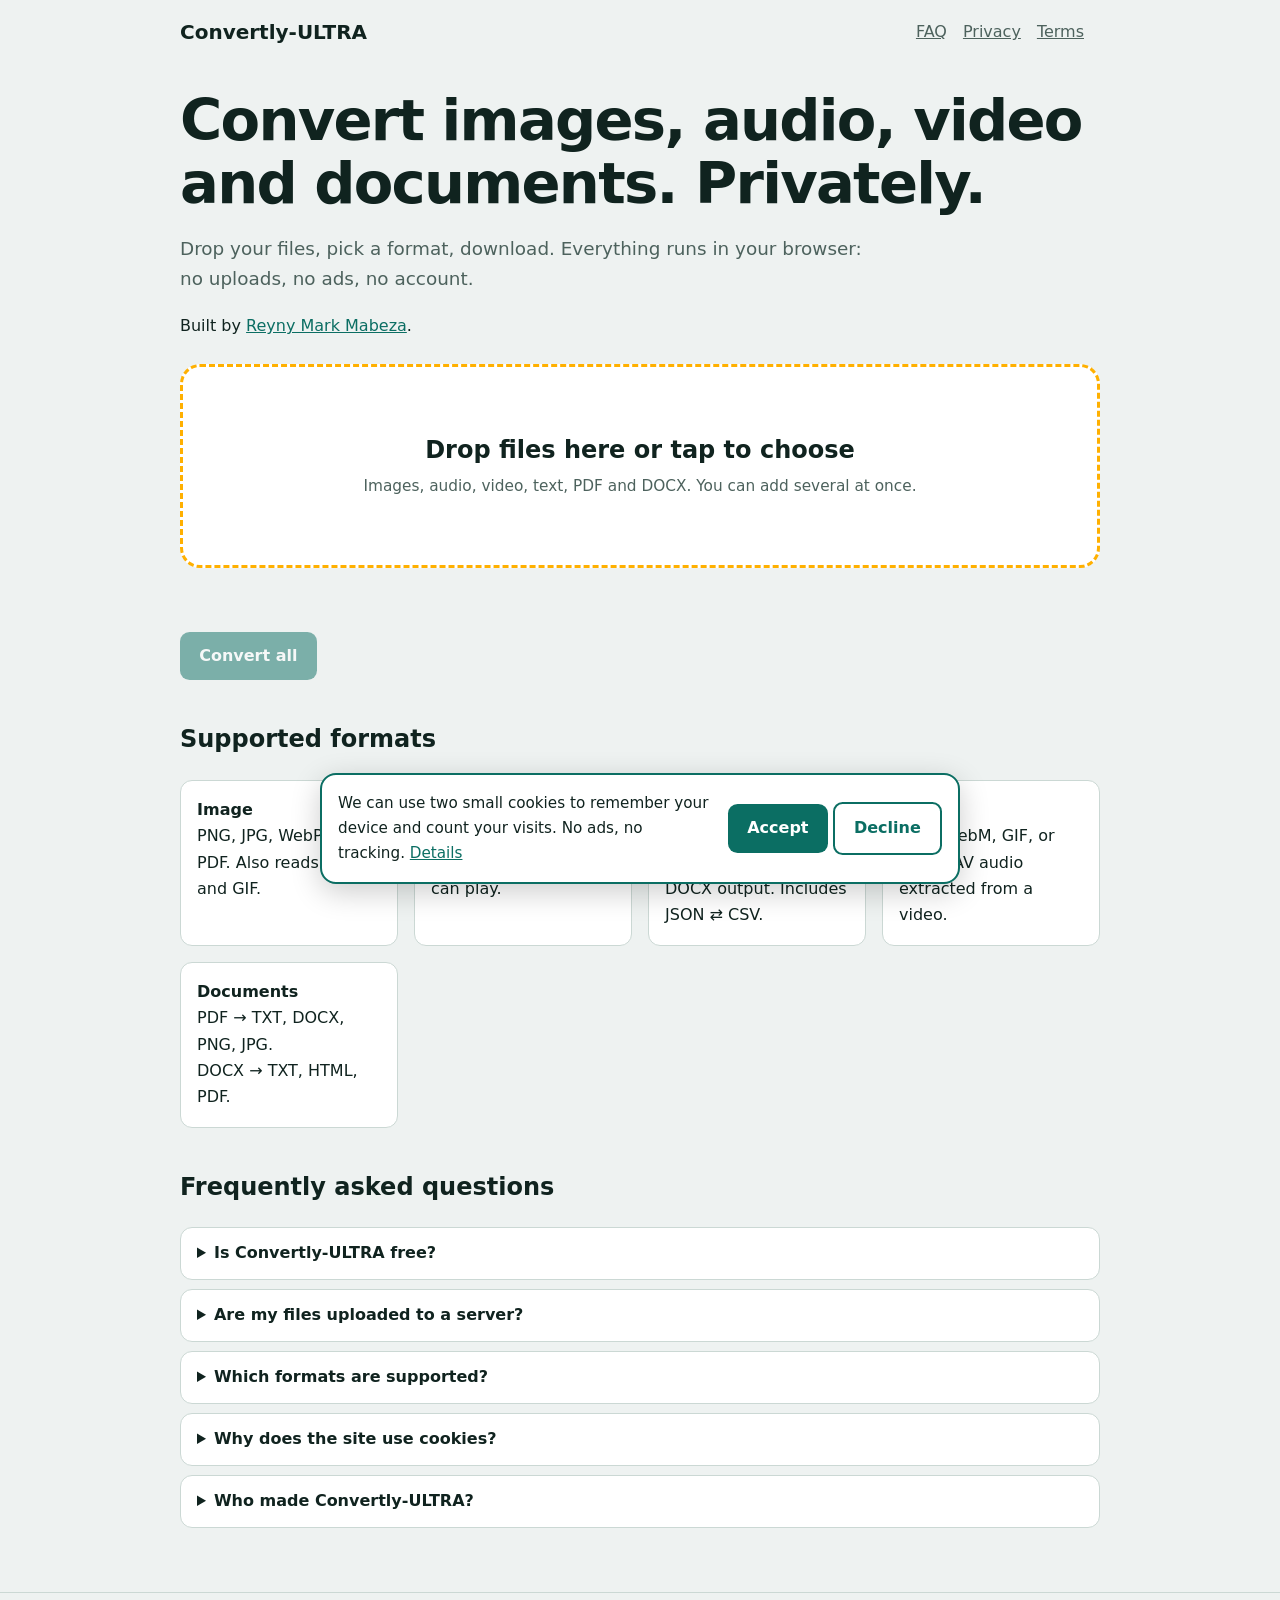
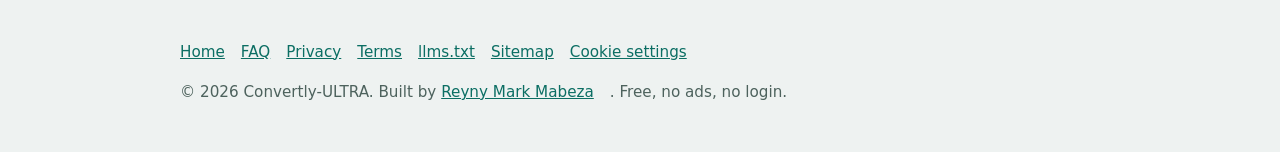
<file: index.html>
<!doctype html><html lang="en"><head><meta charset="utf-8"><meta name="viewport" content="width=device-width,initial-scale=1,viewport-fit=cover"><meta name="color-scheme" content="light dark"><meta name="author" content="Reyny Mark Mabeza"><meta name="theme-color" content="#eef2f1" media="(prefers-color-scheme: light)"><meta name="theme-color" content="#0c1715" media="(prefers-color-scheme: dark)"><link rel="stylesheet" href="style.css"><link rel="icon" href="/favicon.svg" type="image/svg+xml"><link rel="icon" href="/favicon.png" sizes="192x192" type="image/png"><link rel="apple-touch-icon" href="/favicon.png">
<title>Convertly-ULTRA: Free File Converter by Reyny Mark Mabeza</title>
<meta name="description" content="Free in-browser converter for images, audio, video, text, PDF and DOCX files. Private: no uploads, no ads, no login. Built by Reyny Mark Mabeza.">
<link rel="canonical" href="https://converter-ultra.vercel.app/"><link rel="dns-prefetch" href="https://cdnjs.cloudflare.com"><link rel="dns-prefetch" href="https://cdn.jsdelivr.net"><meta name="robots" content="index,follow,max-snippet:-1,max-image-preview:large">
<meta property="og:type" content="website"><meta property="og:title" content="Convertly-ULTRA: Free File Converter by Reyny Mark Mabeza"><meta property="og:description" content="Private, in-browser image, audio, video, text and PDF converter. No ads. No login."><meta property="og:url" content="https://converter-ultra.vercel.app/"><meta name="twitter:card" content="summary_large_image"><meta property="og:site_name" content="Convertly-ULTRA"><meta property="og:image" content="https://converter-ultra.vercel.app/og.png"><meta property="og:image:width" content="1200"><meta property="og:image:height" content="630"><meta property="og:image:alt" content="Convertly-ULTRA free file converter"><meta name="twitter:image" content="https://converter-ultra.vercel.app/og.png">
<script type="application/ld+json">{"@context":"https://schema.org","@graph":[{"@type":"WebApplication","name":"Convertly-ULTRA","url":"https://converter-ultra.vercel.app/","applicationCategory":"MultimediaApplication","featureList":"Image, audio, video, text, PDF and DOCX conversion in the browser; no uploads; no ads; no login","operatingSystem":"Any","offers":{"@type":"Offer","price":"0","priceCurrency":"USD"},"author":{"@type":"Person","name":"Reyny Mark Mabeza","url":"https://reynymark.is-a.dev"}},{"@type":"FAQPage","mainEntity":[
{"@type":"Question","name":"Is Convertly-ULTRA free?","acceptedAnswer":{"@type":"Answer","text":"Yes. It is free, has no ads and needs no account."}},
{"@type":"Question","name":"Are my files uploaded to a server?","acceptedAnswer":{"@type":"Answer","text":"No. Conversion happens inside your browser, so your files never leave your device."}},
{"@type":"Question","name":"Which formats are supported?","acceptedAnswer":{"@type":"Answer","text":"Images: PNG, JPG, WebP, BMP (SVG and GIF as input). Audio: WAV and MP3 output from most browser-readable audio. Text: TXT, MD, HTML, JSON, CSV. Documents: PDF to text, DOCX or image; DOCX to text, HTML or PDF; images and text to PDF. Video: MP4, WebM, GIF, or MP3/WAV audio taken from a video."}},
{"@type":"Question","name":"Why does the site use cookies?","acceptedAnswer":{"@type":"Answer","text":"If you accept, two first-party cookies store a random device ID and your visit count. There is no login, tracking network or advertising."}},
{"@type":"Question","name":"Who made Convertly-ULTRA?","acceptedAnswer":{"@type":"Answer","text":"It was created by Reyny Mark Mabeza (reynymark.is-a.dev)."}}]}]}</script></head><body><a class="skip" href="#main">Skip to content</a><header><div class="w"><a class="logo" href="/">Convertly-ULTRA</a><nav aria-label="Main"><a href="/#faq">FAQ</a><a href="/privacy.html">Privacy</a><a href="/terms.html">Terms</a></nav></div></header>
<main id="main" class="w"><noscript><p>Convertly-ULTRA needs JavaScript to convert files in your browser.</p></noscript><h1>Convert images, audio, video and documents. Privately.</h1>
<p class="lead">Drop your files, pick a format, download. Everything runs in your browser: no uploads, no ads, no account.</p><p>Built by <a href="https://reynymark.is-a.dev" rel="author">Reyny Mark Mabeza</a>.</p>
<label class="drop" for="f"><input id="f" type="file" multiple accept="image/*,audio/*,.txt,.md,.html,.json,.csv,.pdf,.docx,video/*,.mkv"><strong>Drop files here or tap to choose</strong><small>Images, audio, video, text, PDF and DOCX. You can add several at once.</small></label>
<p id="msg" role="alert"></p><ul class="q" id="q" aria-label="Files to convert"></ul>
<div class="bar"><button id="go" type="button" disabled>Convert all</button><span class="visit"></span></div>
<h2>Supported formats</h2><ul class="fmt"><li><strong>Image</strong><br>PNG, JPG, WebP, BMP, PDF. Also reads SVG and GIF.</li><li><strong>Audio</strong><br>WAV, MP3. Reads any audio your browser can play.</li><li><strong>Text</strong><br>TXT, MD, HTML, JSON, CSV, plus PDF and DOCX output. Includes JSON ⇄ CSV.</li><li><strong>Video</strong><br>MP4, WebM, GIF, or MP3/WAV audio extracted from a video.</li><li><strong>Documents</strong><br>PDF → TXT, DOCX, PNG, JPG.<br>DOCX → TXT, HTML, PDF.</li></ul>
<h2 id="faq">Frequently asked questions</h2>
<details><summary>Is Convertly-ULTRA free?</summary><p>Yes. It is free, has no ads and needs no account.</p></details>
<details><summary>Are my files uploaded to a server?</summary><p>No. Conversion happens inside your browser, so your files never leave your device.</p></details>
<details><summary>Which formats are supported?</summary><p>Images: PNG, JPG, WebP, BMP (SVG and GIF as input). Audio: WAV and MP3 output from most browser-readable audio. Text: TXT, MD, HTML, JSON, CSV. Documents: PDF to text, DOCX or image; DOCX to text, HTML or PDF; images and text to PDF. Video: MP4, WebM, GIF, or MP3/WAV audio taken from a video.</p></details>
<details><summary>Why does the site use cookies?</summary><p>If you accept, two first-party cookies store a random device ID and your visit count. There is no login, tracking network or advertising. See the <a href="/privacy.html">Privacy Policy</a>.</p></details>
<details><summary>Who made Convertly-ULTRA?</summary><p>It was created by <a href="https://reynymark.is-a.dev">Reyny Mark Mabeza</a>.</p></details>
</main><footer><div class="w"><p><a href="/">Home</a><a href="/#faq">FAQ</a><a href="/privacy.html">Privacy</a><a href="/terms.html">Terms</a><a href="/llms.txt">llms.txt</a><a href="/sitemap.xml">Sitemap</a></p><p class="visit"></p><p>&copy; 2026 Convertly-ULTRA. Built by <a href="https://reynymark.is-a.dev" rel="author">Reyny Mark Mabeza</a>. Free, no ads, no login.</p></div></footer><script src="app.js"></script></body></html>
</file>
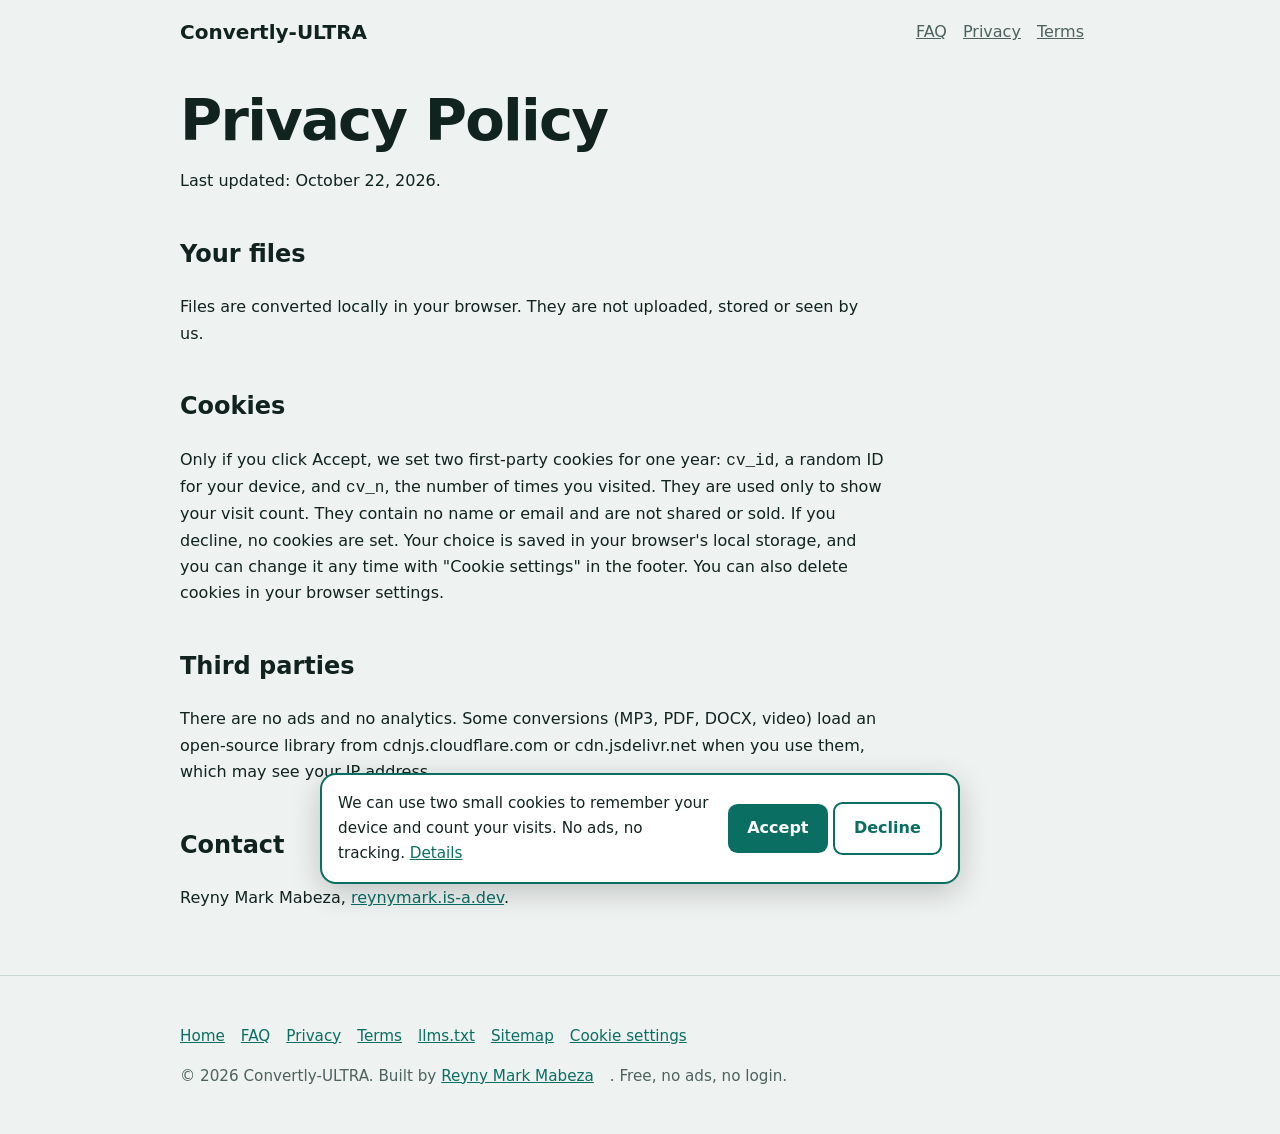
<file: privacy.html>
<!doctype html><html lang="en"><head><meta charset="utf-8"><meta name="viewport" content="width=device-width,initial-scale=1,viewport-fit=cover"><meta name="color-scheme" content="light dark"><meta name="author" content="Reyny Mark Mabeza"><meta name="theme-color" content="#eef2f1" media="(prefers-color-scheme: light)"><meta name="theme-color" content="#0c1715" media="(prefers-color-scheme: dark)"><link rel="stylesheet" href="style.css"><link rel="icon" href="/favicon.svg" type="image/svg+xml"><link rel="icon" href="/favicon.png" sizes="192x192" type="image/png"><link rel="apple-touch-icon" href="/favicon.png"><title>Privacy Policy | Convertly-ULTRA</title><meta name="description" content="Convertly-ULTRA converts files in your browser. Files are never uploaded. Two first-party cookies count your visits."><link rel="canonical" href="https://converter-ultra.vercel.app/privacy.html"></head><body><a class="skip" href="#main">Skip to content</a><header><div class="w"><a class="logo" href="/">Convertly-ULTRA</a><nav aria-label="Main"><a href="/#faq">FAQ</a><a href="/privacy.html">Privacy</a><a href="/terms.html">Terms</a></nav></div></header>
<main id="main" class="w"><h1>Privacy Policy</h1><p>Last updated: October 22, 2026.</p>
<h2>Your files</h2><p>Files are converted locally in your browser. They are not uploaded, stored or seen by us.</p>
<h2>Cookies</h2><p>Only if you click Accept, we set two first-party cookies for one year: <code>cv_id</code>, a random ID for your device, and <code>cv_n</code>, the number of times you visited. They are used only to show your visit count. They contain no name or email and are not shared or sold. If you decline, no cookies are set. Your choice is saved in your browser's local storage, and you can change it any time with "Cookie settings" in the footer. You can also delete cookies in your browser settings.</p>
<h2>Third parties</h2><p>There are no ads and no analytics. Some conversions (MP3, PDF, DOCX, video) load an open-source library from cdnjs.cloudflare.com or cdn.jsdelivr.net when you use them, which may see your IP address.</p>
<h2>Contact</h2><p>Reyny Mark Mabeza, <a href="https://reynymark.is-a.dev">reynymark.is-a.dev</a>.</p></main><footer><div class="w"><p><a href="/">Home</a><a href="/#faq">FAQ</a><a href="/privacy.html">Privacy</a><a href="/terms.html">Terms</a><a href="/llms.txt">llms.txt</a><a href="/sitemap.xml">Sitemap</a></p><p class="visit"></p><p>&copy; 2026 Convertly-ULTRA. Built by <a href="https://reynymark.is-a.dev" rel="author">Reyny Mark Mabeza</a>. Free, no ads, no login.</p></div></footer><script src="app.js"></script></body></html>
</file>
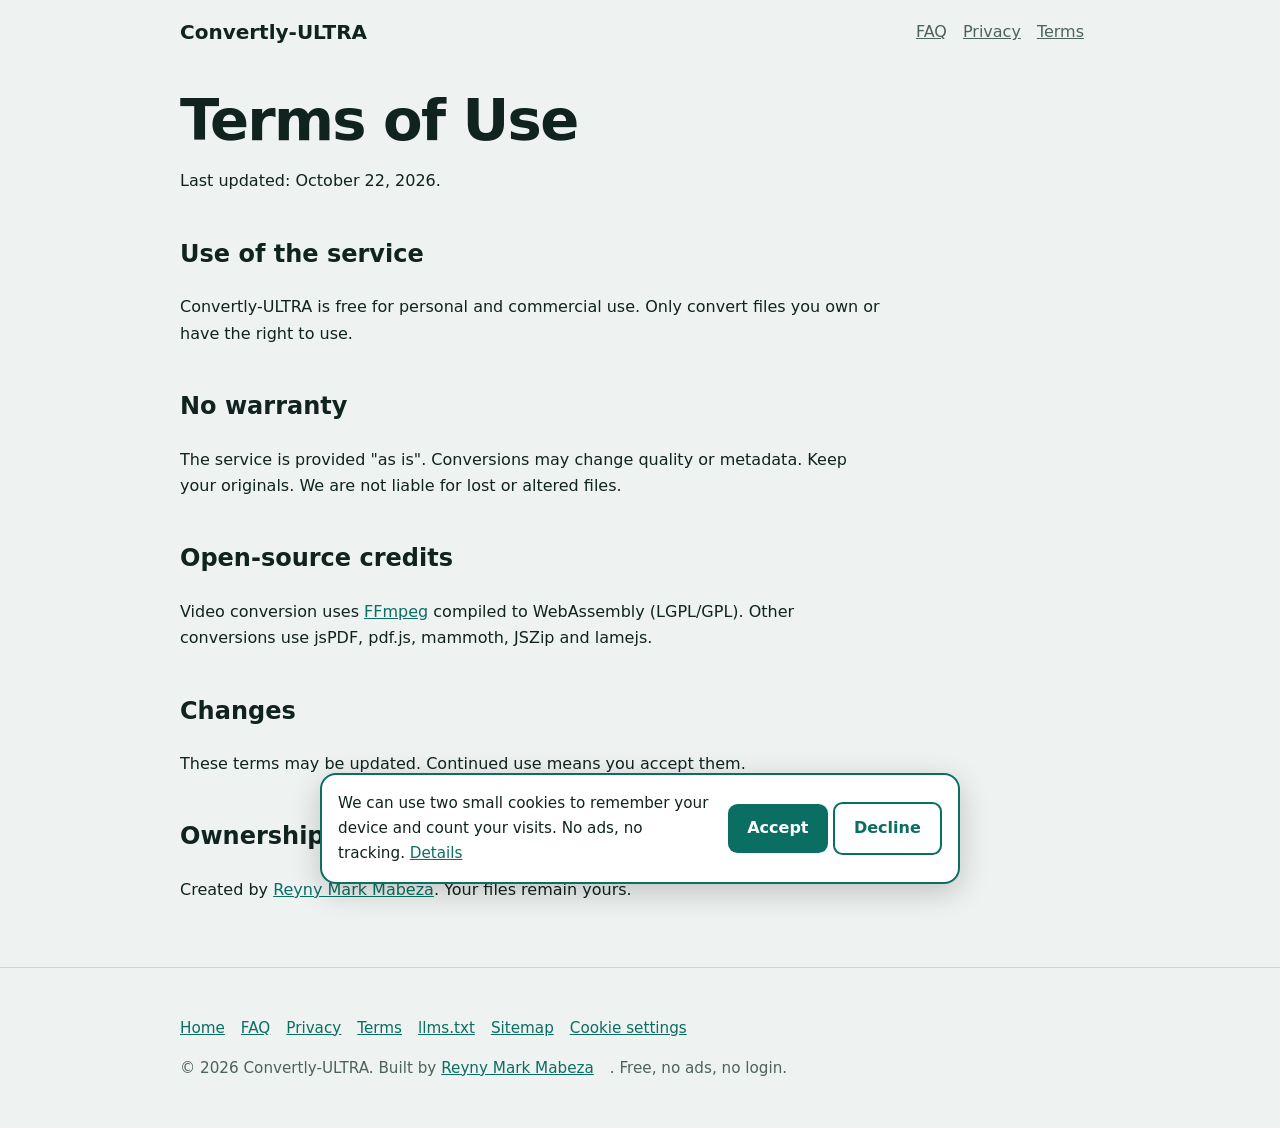
<file: terms.html>
<!doctype html><html lang="en"><head><meta charset="utf-8"><meta name="viewport" content="width=device-width,initial-scale=1,viewport-fit=cover"><meta name="color-scheme" content="light dark"><meta name="author" content="Reyny Mark Mabeza"><meta name="theme-color" content="#eef2f1" media="(prefers-color-scheme: light)"><meta name="theme-color" content="#0c1715" media="(prefers-color-scheme: dark)"><link rel="stylesheet" href="style.css"><link rel="icon" href="/favicon.svg" type="image/svg+xml"><link rel="icon" href="/favicon.png" sizes="192x192" type="image/png"><link rel="apple-touch-icon" href="/favicon.png"><title>Terms of Use | Convertly-ULTRA</title><meta name="description" content="Terms of use for Convertly-ULTRA, a free in-browser file converter."><link rel="canonical" href="https://converter-ultra.vercel.app/terms.html"></head><body><a class="skip" href="#main">Skip to content</a><header><div class="w"><a class="logo" href="/">Convertly-ULTRA</a><nav aria-label="Main"><a href="/#faq">FAQ</a><a href="/privacy.html">Privacy</a><a href="/terms.html">Terms</a></nav></div></header>
<main id="main" class="w"><h1>Terms of Use</h1><p>Last updated: October 22, 2026.</p>
<h2>Use of the service</h2><p>Convertly-ULTRA is free for personal and commercial use. Only convert files you own or have the right to use.</p>
<h2>No warranty</h2><p>The service is provided "as is". Conversions may change quality or metadata. Keep your originals. We are not liable for lost or altered files.</p>
<h2>Open-source credits</h2><p>Video conversion uses <a href="https://ffmpeg.org">FFmpeg</a> compiled to WebAssembly (LGPL/GPL). Other conversions use jsPDF, pdf.js, mammoth, JSZip and lamejs.</p><h2>Changes</h2><p>These terms may be updated. Continued use means you accept them.</p>
<h2>Ownership</h2><p>Created by <a href="https://reynymark.is-a.dev">Reyny Mark Mabeza</a>. Your files remain yours.</p></main><footer><div class="w"><p><a href="/">Home</a><a href="/#faq">FAQ</a><a href="/privacy.html">Privacy</a><a href="/terms.html">Terms</a><a href="/llms.txt">llms.txt</a><a href="/sitemap.xml">Sitemap</a></p><p class="visit"></p><p>&copy; 2026 Convertly-ULTRA. Built by <a href="https://reynymark.is-a.dev" rel="author">Reyny Mark Mabeza</a>. Free, no ads, no login.</p></div></footer><script src="app.js"></script></body></html>
</file>
<file: style.css>
:root{--bg:#eef2f1;--fg:#10231f;--mut:#4d625d;--card:#fff;--bd:#cbd8d4;--ac:#0b6e63;--on:#fff;--hi:#ffb000;--ok:#0a7d4b;--er:#b3261e}
@media(prefers-color-scheme:dark){:root{--bg:#0c1715;--fg:#e8f3f0;--mut:#9db5af;--card:#13231f;--bd:#27403a;--ac:#3fd0bd;--on:#06201c;--ok:#4cd694;--er:#ff8a80}}
*{box-sizing:border-box}html{scroll-behavior:smooth}
body{margin:0;font:1rem/1.65 system-ui,"Segoe UI",sans-serif;background:var(--bg);color:var(--fg)}
.w{max-width:60rem;margin:auto;padding:0 1.25rem}
a{color:var(--ac)}:focus-visible{outline:3px solid var(--hi);outline-offset:2px}
.skip{position:absolute;left:-99rem}.skip:focus{left:1rem;top:1rem;background:var(--card);padding:.5rem;z-index:9}
header .w{display:flex;flex-wrap:wrap;gap:.5rem 1.25rem;align-items:center;justify-content:space-between;padding-block:1rem}
.logo{font-weight:800;font-size:1.25rem;text-decoration:none;color:var(--fg)}
nav a{margin-right:1rem;color:var(--mut)}
h1{font-size:clamp(2rem,6vw,3.2rem);line-height:1.1;letter-spacing:-.03em;margin:1.5rem 0 .75rem}
h2{margin-top:2.5rem}.lead{font-size:1.15rem;color:var(--mut);max-width:38rem}
.drop{display:block;margin:1.5rem 0;padding:3rem 1rem;text-align:center;border:3px dashed var(--hi);border-radius:1.25rem;background:var(--card);cursor:pointer;font-size:1.15rem}
.drop strong{display:block;font-size:1.5rem}.drop small{color:var(--mut)}
.drop.over,.drop:focus-within{border-style:solid;background:color-mix(in srgb,var(--hi) 14%,var(--card))}
.drop input{position:absolute;opacity:0;width:1px;height:1px}
ul.q{list-style:none;padding:0;margin:0}
.row{display:grid;grid-template-columns:1fr auto;gap:.5rem 1rem;align-items:center;background:var(--card);border:1px solid var(--bd);border-radius:.75rem;padding:.75rem 1rem;margin-bottom:.6rem}
.nm{overflow-wrap:anywhere}.nm small{display:block;color:var(--mut)}
select{font:inherit;padding:.4rem;border-radius:.4rem;border:1px solid var(--bd);background:var(--bg);color:var(--fg)}
.btn,button{font:inherit;font-weight:700;border:0;border-radius:.6rem;padding:.7rem 1.2rem;background:var(--ac);color:var(--on);cursor:pointer;text-decoration:none;display:inline-block;min-height:44px}
button.x{background:none;color:var(--mut);padding:.3rem .6rem;min-height:44px}.btn.sm{padding:.4rem .8rem;min-height:0}
button:disabled{opacity:.5;cursor:not-allowed}
.ok{color:var(--ok)}.er{color:var(--er)}.st{font-size:.9rem}
#msg{min-height:1.5rem;color:var(--er)}.bar{display:flex;gap:1rem;align-items:center;flex-wrap:wrap}
.fmt{display:grid;grid-template-columns:repeat(auto-fit,minmax(13rem,1fr));gap:1rem;padding:0;list-style:none}
.fmt li{background:var(--card);border:1px solid var(--bd);border-radius:.75rem;padding:1rem}
details{background:var(--card);border:1px solid var(--bd);border-radius:.75rem;padding:.75rem 1rem;margin-bottom:.6rem}summary{cursor:pointer;font-weight:700}
footer{margin-top:4rem;border-top:1px solid var(--bd);padding:2rem 0;color:var(--mut);font-size:.95rem}
footer a{margin-right:1rem}
@media(prefers-reduced-motion:reduce){*{scroll-behavior:auto!important;transition:none!important}}
.cb{position:fixed;left:1rem;right:1rem;bottom:1rem;max-width:40rem;margin:auto;display:flex;flex-wrap:wrap;gap:.75rem 1rem;align-items:center;justify-content:space-between;background:var(--card);border:2px solid var(--ac);border-radius:1rem;padding:1rem;z-index:20;box-shadow:0 8px 30px #0003}
.cb[hidden]{display:none}.cb p{margin:0;flex:1 1 16rem;font-size:.95rem}
button.alt{background:none;color:var(--ac);border:2px solid var(--ac)}
:root{color-scheme:light dark}html{-webkit-text-size-adjust:100%}
.w{padding-inline:max(1.25rem,env(safe-area-inset-left),env(safe-area-inset-right))}
main>p,details p,.lead{max-width:44rem}
.drop{padding:clamp(2rem,8vw,4rem) 1rem}
.cb{bottom:max(1rem,env(safe-area-inset-bottom))}
@media(min-width:44rem){.row{grid-template-columns:minmax(0,1fr) auto auto auto}.row .x{order:4}}
@media(pointer:coarse){select{min-height:44px}}
@media(max-width:30rem){.cb div{display:flex;gap:.5rem;width:100%}.cb button{flex:1}nav a{margin-right:.75rem}.fmt{grid-template-columns:1fr}}
@media(min-width:70rem){h1{font-size:3.6rem}}
</file>
